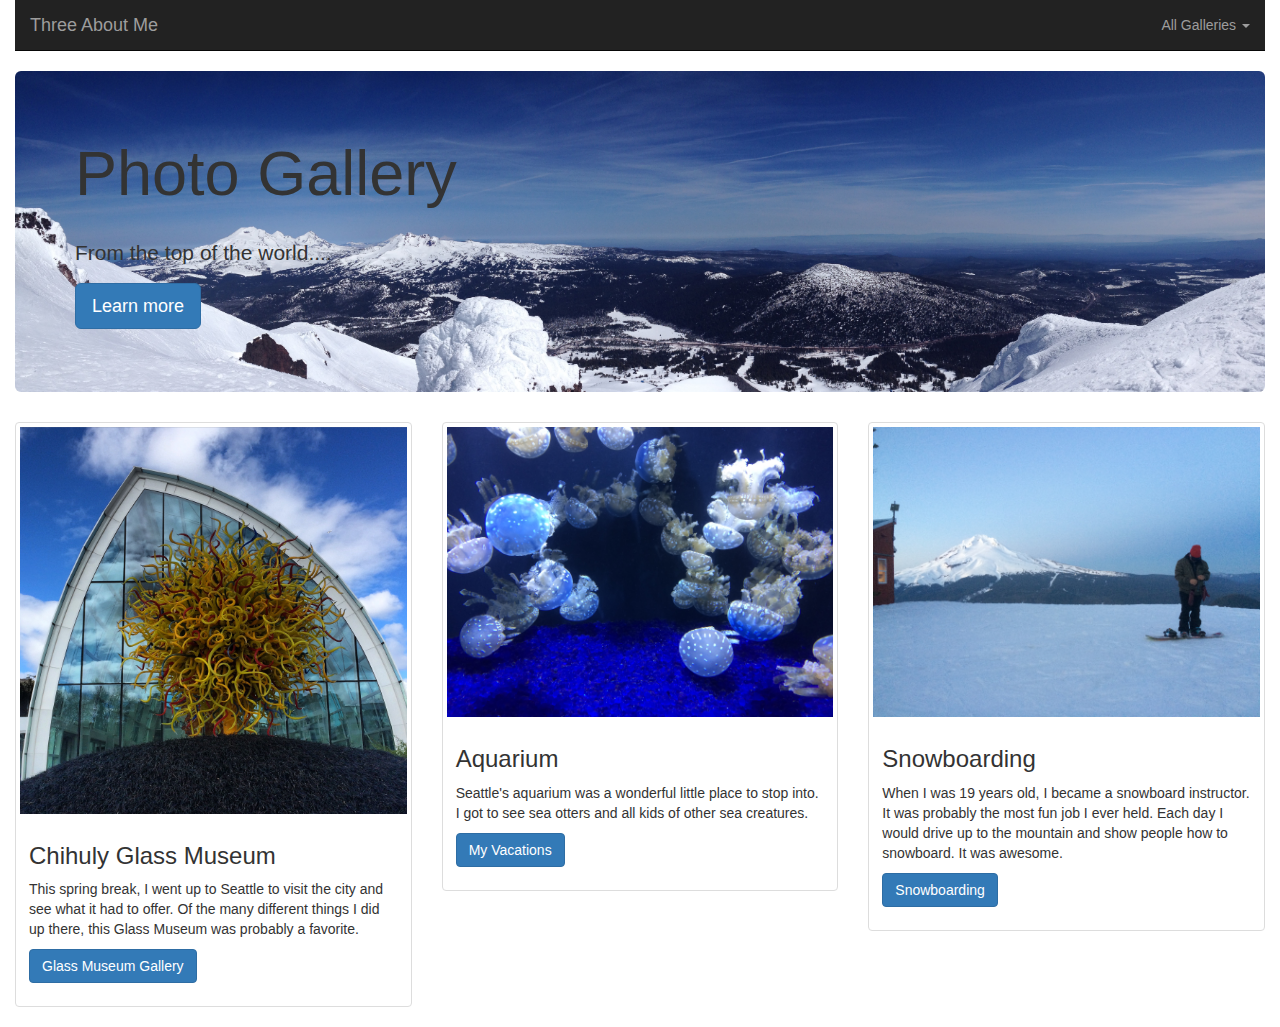
<file: index.html>
<!DOCTYPE html>
<html lang="en">
  <head>
    <meta charset="utf-8">
    <meta http-equiv="X-UA-Compatible" content="IE=edge">
    <meta name="viewport" content="width=device-width, initial-scale=1">
    <!-- The above 3 meta tags *must* come first in the head; any other head content must come *after* these tags -->
    <title>Three About Me</title>

    <!-- Bootstrap -->
    <link href="css/bootstrap.min.css" rel="stylesheet">
    <link rel="stylesheet" type="text/css" href="css/style.css">
    <!-- HTML5 shim and Respond.js for IE8 support of HTML5 elements and media queries -->
    <!-- WARNING: Respond.js doesn't work if you view the page via file:// -->
    <!--[if lt IE 9]>
      <script src="https://oss.maxcdn.com/html5shiv/3.7.2/html5shiv.min.js"></script>
      <script src="https://oss.maxcdn.com/respond/1.4.2/respond.min.js"></script>
    <![endif]-->
  </head>
  <body>
    <div class="container-fluid">
      <nav class="navbar navbar-inverse navbar-static-top">
        <div class="container-fluid">
          <!-- Brand and toggle get grouped for better mobile display -->
          <div class="navbar-header">
            <button type="button" class="navbar-toggle collapsed" data-toggle="collapse" data-target="#bs-example-navbar-collapse-1" aria-expanded="false">
              <span class="sr-only">Toggle navigation</span>
              <span class="icon-bar"></span>
              <span class="icon-bar"></span>
              <span class="icon-bar"></span>
            </button>
            <a class="navbar-brand" href="index.html">Three About Me</a>
          </div>

          <!-- Collect the nav links, forms, and other content for toggling -->
          <div class="collapse navbar-collapse" id="bs-example-navbar-collapse-1">
          
            
            <ul class="nav navbar-nav navbar-right">
              <li class="dropdown">
                <a href="#" class="dropdown-toggle" data-toggle="dropdown" role="button" aria-haspopup="true" aria-expanded="false">All Galleries <span class="caret"></span></a>
                <ul class="dropdown-menu">
                  <li><a href="index.html">Home</a></li>
                  <li role="separator" class="divider"></li>
                  <li><a href="glass.html">Glass Museum Gallery</a></li>
                  <li role="separator" class="divider"></li>
                  <li><a href="snowboard.html">Snowboarding Gallery</a></li>
                  <li role="separator" class="divider"></li>
                  <li><a href="vacation.html">Vacation Gallery</a></li>
                </ul>
              </li>
            </ul>
          </div><!-- /.navbar-collapse -->
        </div><!-- /.container-fluid -->
      </nav>
    <!--                    Start of Content         -->

      <div class="jumbotron homePano">
        <h1>Photo Gallery</h1>
        <br>
          <p>From the top of the world....</p>
          <p><a class="btn btn-primary btn-lg" href="#" role="button">Learn more</a></p>
      </div>

      <div class="row">
        <div class="col-sm-6 col-md-4">
          <div class="thumbnail">
            <img src="images/IMG_2438.jpg" alt="Glass Museum">
            <div class="caption">
              <h3>Chihuly Glass Museum</h3>
              <p>This spring break, I went up to Seattle to visit the city and see what it had to offer.  Of the many different things I did up there, this Glass Museum was probably a favorite.  </p>
              <p><a href="glass.html" class="btn btn-primary" role="button">Glass Museum Gallery</a> </p>
            </div>
          </div>
        </div>

        <div class="col-sm-6 col-md-4">
          <div class="thumbnail">
            <img class="img-responsive" src="images/IMG_2405.jpg" alt="Jellyfish">
            <div class="caption">
              <h3>Aquarium</h3>
              <p>Seattle's aquarium was a wonderful little place to stop into.  I got to see sea otters and all kids of other sea creatures.  </p>
              <p><a href="vacation.html" class="btn btn-primary" role="button">My Vacations</a></p>
            </div>
          </div>
        </div>

        <div class="col-sm-6 col-md-4">
          <div class="thumbnail">
            <img src="images/IMG_2503.jpg" alt="Snowboarding">
            <div class="caption">
              <h3>Snowboarding</h3>
              <p>When I was 19 years old, I became a snowboard instructor.  It was probably the most fun job I ever held.  Each day I would drive up to the mountain and show people how to snowboard.  It was awesome.  </p>
              <p><a href="snowboard.html" class="btn btn-primary" role="button">Snowboarding</a></p>
            </div>
          </div>
        </div>


      </div>

      <!--<div class="row">
        <div class="col-xs-2"></div>
        <div class="col-xs-4">
          <video width="400" height="240" controls>
            <source src="videos/IMG_2502.m4v" type="video/mp4">
            <source src="movie.ogg" type="video/ogg">
            Your browser does not support the video tag.
          </video>
        </div>
        
        <div class="col-xs-6"> 
      </div>
      -->


    </div> <!--     Closes the container/grid         -->





    <!-- jQuery (necessary for Bootstrap's JavaScript plugins) -->
    <script src="https://ajax.googleapis.com/ajax/libs/jquery/1.11.3/jquery.min.js"></script>
    <!-- Include all compiled plugins (below), or include individual files as needed -->
    <script src="js/bootstrap.min.js"></script>
  </body>
</html>
</file>
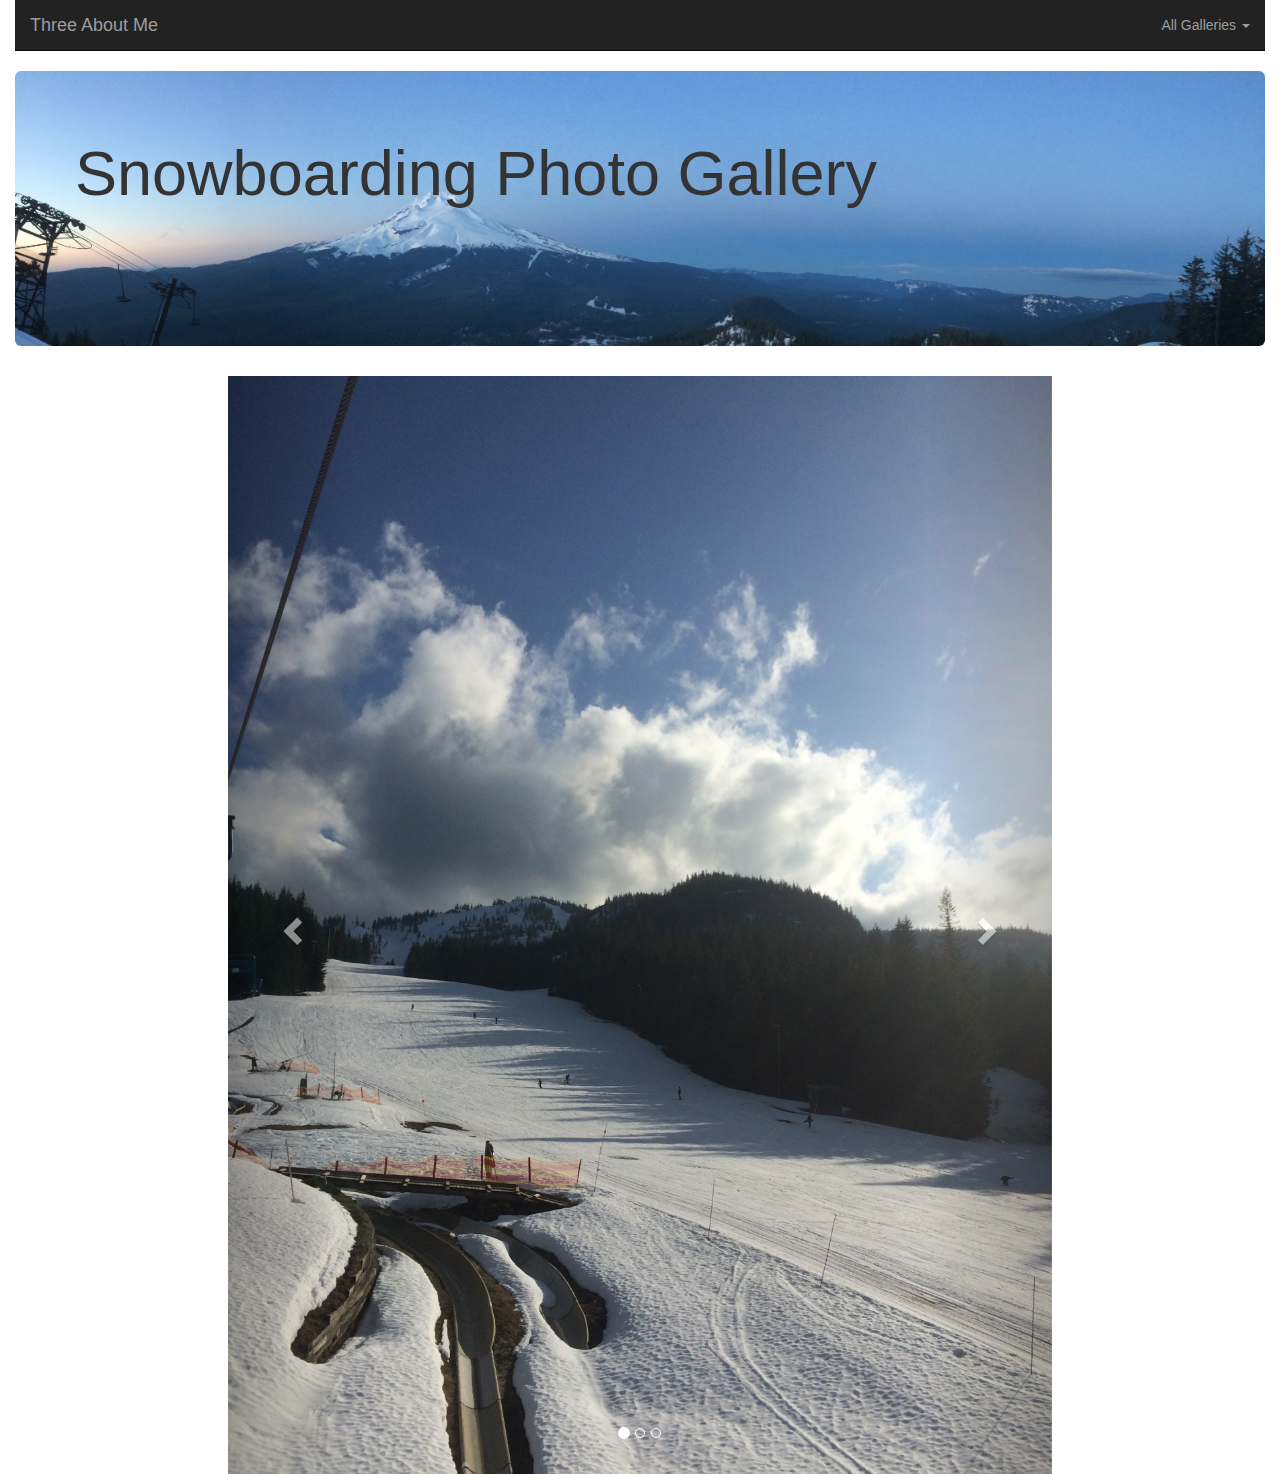
<file: snowboard.html>
<!DOCTYPE html>
<html lang="en">
  <head>
    <meta charset="utf-8">
    <meta http-equiv="X-UA-Compatible" content="IE=edge">
    <meta name="viewport" content="width=device-width, initial-scale=1">
    <!-- The above 3 meta tags *must* come first in the head; any other head content must come *after* these tags -->
    <title>Three About Me</title>

    <!-- Bootstrap -->
    <link href="css/bootstrap.min.css" rel="stylesheet">
    <link rel="stylesheet" type="text/css" href="css/style.css">
    <!-- HTML5 shim and Respond.js for IE8 support of HTML5 elements and media queries -->
    <!-- WARNING: Respond.js doesn't work if you view the page via file:// -->
    <!--[if lt IE 9]>
      <script src="https://oss.maxcdn.com/html5shiv/3.7.2/html5shiv.min.js"></script>
      <script src="https://oss.maxcdn.com/respond/1.4.2/respond.min.js"></script>
    <![endif]-->
  </head>
  <body>
    <div class="container-fluid">
      <nav class="navbar navbar-inverse navbar-static-top">
        <div class="container-fluid">
          <!-- Brand and toggle get grouped for better mobile display -->
          <div class="navbar-header">
            <button type="button" class="navbar-toggle collapsed" data-toggle="collapse" data-target="#bs-example-navbar-collapse-1" aria-expanded="false">
              <span class="sr-only">Toggle navigation</span>
              <span class="icon-bar"></span>
              <span class="icon-bar"></span>
              <span class="icon-bar"></span>
            </button>
            <a class="navbar-brand" href="index.html">Three About Me</a>
          </div>

          <!-- Collect the nav links, forms, and other content for toggling -->
          <div class="collapse navbar-collapse" id="bs-example-navbar-collapse-1">
          
            
            <ul class="nav navbar-nav navbar-right">
              <li class="dropdown">
                <a href="#" class="dropdown-toggle" data-toggle="dropdown" role="button" aria-haspopup="true" aria-expanded="false">All Galleries <span class="caret"></span></a>
                <ul class="dropdown-menu">
                  <li><a href="index.html">Home</a></li>
                  <li role="separator" class="divider"></li>
                  <li><a href="glass.html">Glass Museum Gallery</a></li>
                  <li role="separator" class="divider"></li>
                  <li><a href="snowboard.html">Snowboarding Gallery</a></li>
                  <li role="separator" class="divider"></li>
                  <li><a href="vacation.html">Vacation Gallery</a></li>
                </ul>
              </li>
            </ul>
          </div><!-- /.navbar-collapse -->
        </div><!-- /.container-fluid -->
      </nav>
    <!--                    Start of Content         -->

      <div class="jumbotron mtHoodPano">
        <h1>Snowboarding Photo Gallery</h1>
        <br>
        <br>
        <br>
        <br>
          

      </div>

       <div class="row">
        <div class="col-xs-2"></div>
        <div class="col-xs-8">
          <div id="carousel-example-generic" class="carousel slide" data-ride="carousel">
            <!-- Indicators -->
            <ol class="carousel-indicators">
              <li data-target="#carousel-example-generic" data-slide-to="0" class="active"></li>
              <li data-target="#carousel-example-generic" data-slide-to="1"></li>
              <li data-target="#carousel-example-generic" data-slide-to="2"></li>
            </ol>

            <!-- Wrapper for slides -->
            <div class="carousel-inner" role="listbox">
              <div class="item active">
                <img src="images/IMG_2488.jpg" alt="Ski Bowl">
              
              </div>

              <div class="item">
                <img src="images/IMG_2500.jpg" alt="Mt. Hood from Chairlift">
                
              </div>

              <div class="item">
                <img src="images/IMG_2496.jpg" alt="Mt. Hood Pano Shot">
                
              </div>
              
            </div>

            <!-- Controls -->
            <a class="left carousel-control" href="#carousel-example-generic" role="button" data-slide="prev">
              <span class="glyphicon glyphicon-chevron-left" aria-hidden="true"></span>
              <span class="sr-only">Previous</span>
            </a>
            <a class="right carousel-control" href="#carousel-example-generic" role="button" data-slide="next">
              <span class="glyphicon glyphicon-chevron-right" aria-hidden="true"></span>
              <span class="sr-only">Next</span>
            </a>
          </div>
        </div>
        <div class="xs-col-2"></div>
      </div><!--     THE ROW IS CLOSED HERE    -->



    </div> <!--     Closes the container/grid         -->





    <!-- jQuery (necessary for Bootstrap's JavaScript plugins) -->
    <script src="https://ajax.googleapis.com/ajax/libs/jquery/1.11.3/jquery.min.js"></script>
    <!-- Include all compiled plugins (below), or include individual files as needed -->
    <script src="js/bootstrap.min.js"></script>
  </body>
</html>
</file>
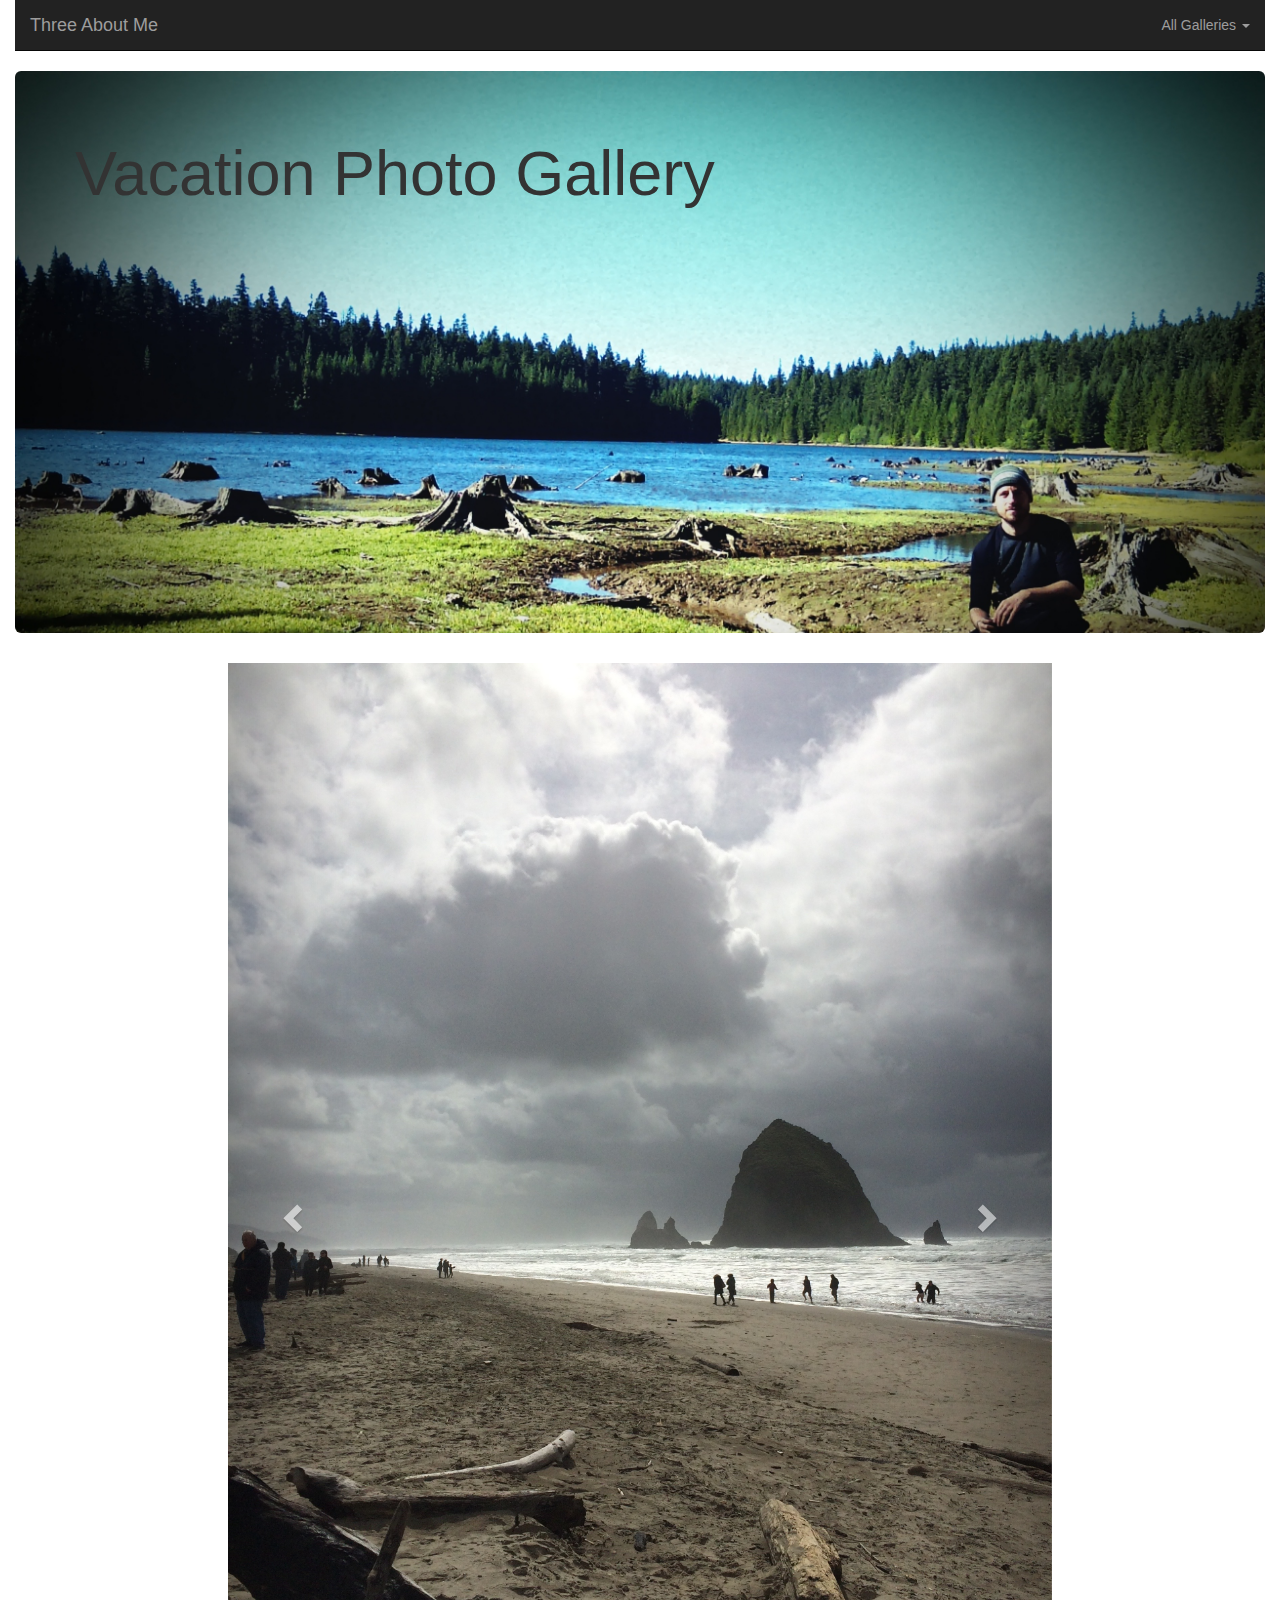
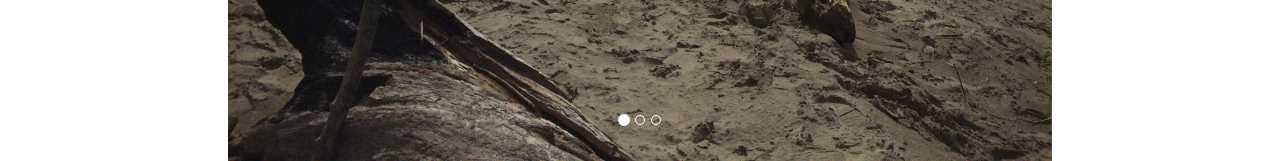
<file: vacation.html>
<!DOCTYPE html>
<html lang="en">
  <head>
    <meta charset="utf-8">
    <meta http-equiv="X-UA-Compatible" content="IE=edge">
    <meta name="viewport" content="width=device-width, initial-scale=1">
    <!-- The above 3 meta tags *must* come first in the head; any other head content must come *after* these tags -->
    <title>Three About Me</title>

    <!-- Bootstrap -->
    <link href="css/bootstrap.min.css" rel="stylesheet">
    <link rel="stylesheet" type="text/css" href="css/style.css">
    <!-- HTML5 shim and Respond.js for IE8 support of HTML5 elements and media queries -->
    <!-- WARNING: Respond.js doesn't work if you view the page via file:// -->
    <!--[if lt IE 9]>
      <script src="https://oss.maxcdn.com/html5shiv/3.7.2/html5shiv.min.js"></script>
      <script src="https://oss.maxcdn.com/respond/1.4.2/respond.min.js"></script>
    <![endif]-->
  </head>
  <body>
    <div class="container-fluid">
      <nav class="navbar navbar-inverse navbar-static-top">
        <div class="container-fluid">
          <!-- Brand and toggle get grouped for better mobile display -->
          <div class="navbar-header">
            <button type="button" class="navbar-toggle collapsed" data-toggle="collapse" data-target="#bs-example-navbar-collapse-1" aria-expanded="false">
              <span class="sr-only">Toggle navigation</span>
              <span class="icon-bar"></span>
              <span class="icon-bar"></span>
              <span class="icon-bar"></span>
            </button>
            <a class="navbar-brand" href="index.html">Three About Me</a>
          </div>

          <!-- Collect the nav links, forms, and other content for toggling -->
          <div class="collapse navbar-collapse" id="bs-example-navbar-collapse-1">
          
            
            <ul class="nav navbar-nav navbar-right">
              <li class="dropdown">
                <a href="#" class="dropdown-toggle" data-toggle="dropdown" role="button" aria-haspopup="true" aria-expanded="false">All Galleries <span class="caret"></span></a>
                <ul class="dropdown-menu">
                  <li><a href="index.html">Home</a></li>
                  <li role="separator" class="divider"></li>
                  <li><a href="glass.html">Glass Museum Gallery</a></li>
                  <li role="separator" class="divider"></li>
                  <li><a href="snowboard.html">Snowboarding Gallery</a></li>
                  <li role="separator" class="divider"></li>
                  <li><a href="vacation.html">Vacation Gallery</a></li>
                </ul>
              </li>
            </ul>
          </div><!-- /.navbar-collapse -->
        </div><!-- /.container-fluid -->
      </nav>
    <!--                    Start of Content         -->

      <div class="jumbotron vacationPano">
        <h1>Vacation Photo Gallery</h1>
        <br>
        <br>
        
      </div>

      <div class="row">
        <div class="col-xs-2"></div>
        <div class="col-xs-8">
          <div id="carousel-example-generic" class="carousel slide" data-ride="carousel">
            <!-- Indicators -->
            <ol class="carousel-indicators">
              <li data-target="#carousel-example-generic" data-slide-to="0" class="active"></li>
              <li data-target="#carousel-example-generic" data-slide-to="1"></li>
              <li data-target="#carousel-example-generic" data-slide-to="2"></li>
            </ol>

            <!-- Wrapper for slides -->
            <div class="carousel-inner" role="listbox">
              <div class="item active">
                <img src="images/IMG_2441.jpg" alt="Cannon Beach">
                
              </div>

              <div class="item">
                <img src="images/IMG_2465.jpg" alt="Glass Tree">
                
              </div>

              <div class="item">
                <img src="images/IMG_1888.jpg" alt="Vienna Market">
                
              </div>
              
            </div>

            <!-- Controls -->
            <a class="left carousel-control" href="#carousel-example-generic" role="button" data-slide="prev">
              <span class="glyphicon glyphicon-chevron-left" aria-hidden="true"></span>
              <span class="sr-only">Previous</span>
            </a>
            <a class="right carousel-control" href="#carousel-example-generic" role="button" data-slide="next">
              <span class="glyphicon glyphicon-chevron-right" aria-hidden="true"></span>
              <span class="sr-only">Next</span>
            </a>
          </div>
        </div>
        <div class="xs-col-2"></div>
      </div><!--     THE ROW IS CLOSED HERE    -->




    </div> <!--     Closes the container/grid         -->





    <!-- jQuery (necessary for Bootstrap's JavaScript plugins) -->
    <script src="https://ajax.googleapis.com/ajax/libs/jquery/1.11.3/jquery.min.js"></script>
    <!-- Include all compiled plugins (below), or include individual files as needed -->
    <script src="js/bootstrap.min.js"></script>
  </body>
</html>
</file>
<file: css/style.css>
.mtHoodPano {
    height: auto;
    width: 100%;
    background: black url("../images/IMG_2501.jpg");
    background-size: 100%;
    background-repeat: no-repeat;
}
.glassPano {
    height: auto;
    width: 100%;
    background: url("../images/IMG_2397.jpg");

    background-size: 100%;
    background-repeat: no-repeat;
}
.vacationPano {
    height: auto;
    width: 100%;
    padding-bottom: 30%;
    background: black url("../images/IMAG3116.jpg");
    background-size: 100%;
    background-repeat: no-repeat;
}

.homePano {
	height: auto;
    width: 100%;
    background: url("../images/IMG_0852.jpg");
    background-size: 100%;
    background-repeat: no-repeat;
}

/* **************  FOR SMALLER SCREENS  **********************/

@media only screen and (max-width: 963px) {
    body {
        background-color:lightblue;
    }
    .mtHoodPano {
	    height: auto;
	    width: 100%;
	    background: black url("../images/IMG_2492.jpg");
	    background-size: 100%;
	    background-repeat: no-repeat;
	}
	.glassPano {
	    height: auto;
	    width: 100%;
	    background: url("../images/IMG_2420.jpg");


	    background-size: 100%;
	    background-repeat: no-repeat;
	}
	.vacationPano {
	    height: auto;
	    width: 100%;
	    padding-bottom: 30%;
	    background: black url("../images/IMG_2441.jpg");
	    background-size: 100%;
	    background-repeat: no-repeat;
	}

	.homePano {
		height: auto;
	    width: 100%;
	    background: url("../images/IMG_0852.jpg");
	    background-size: 100%;
	    background-repeat: no-repeat;
	}

}
/****************************************************************/
</file>
